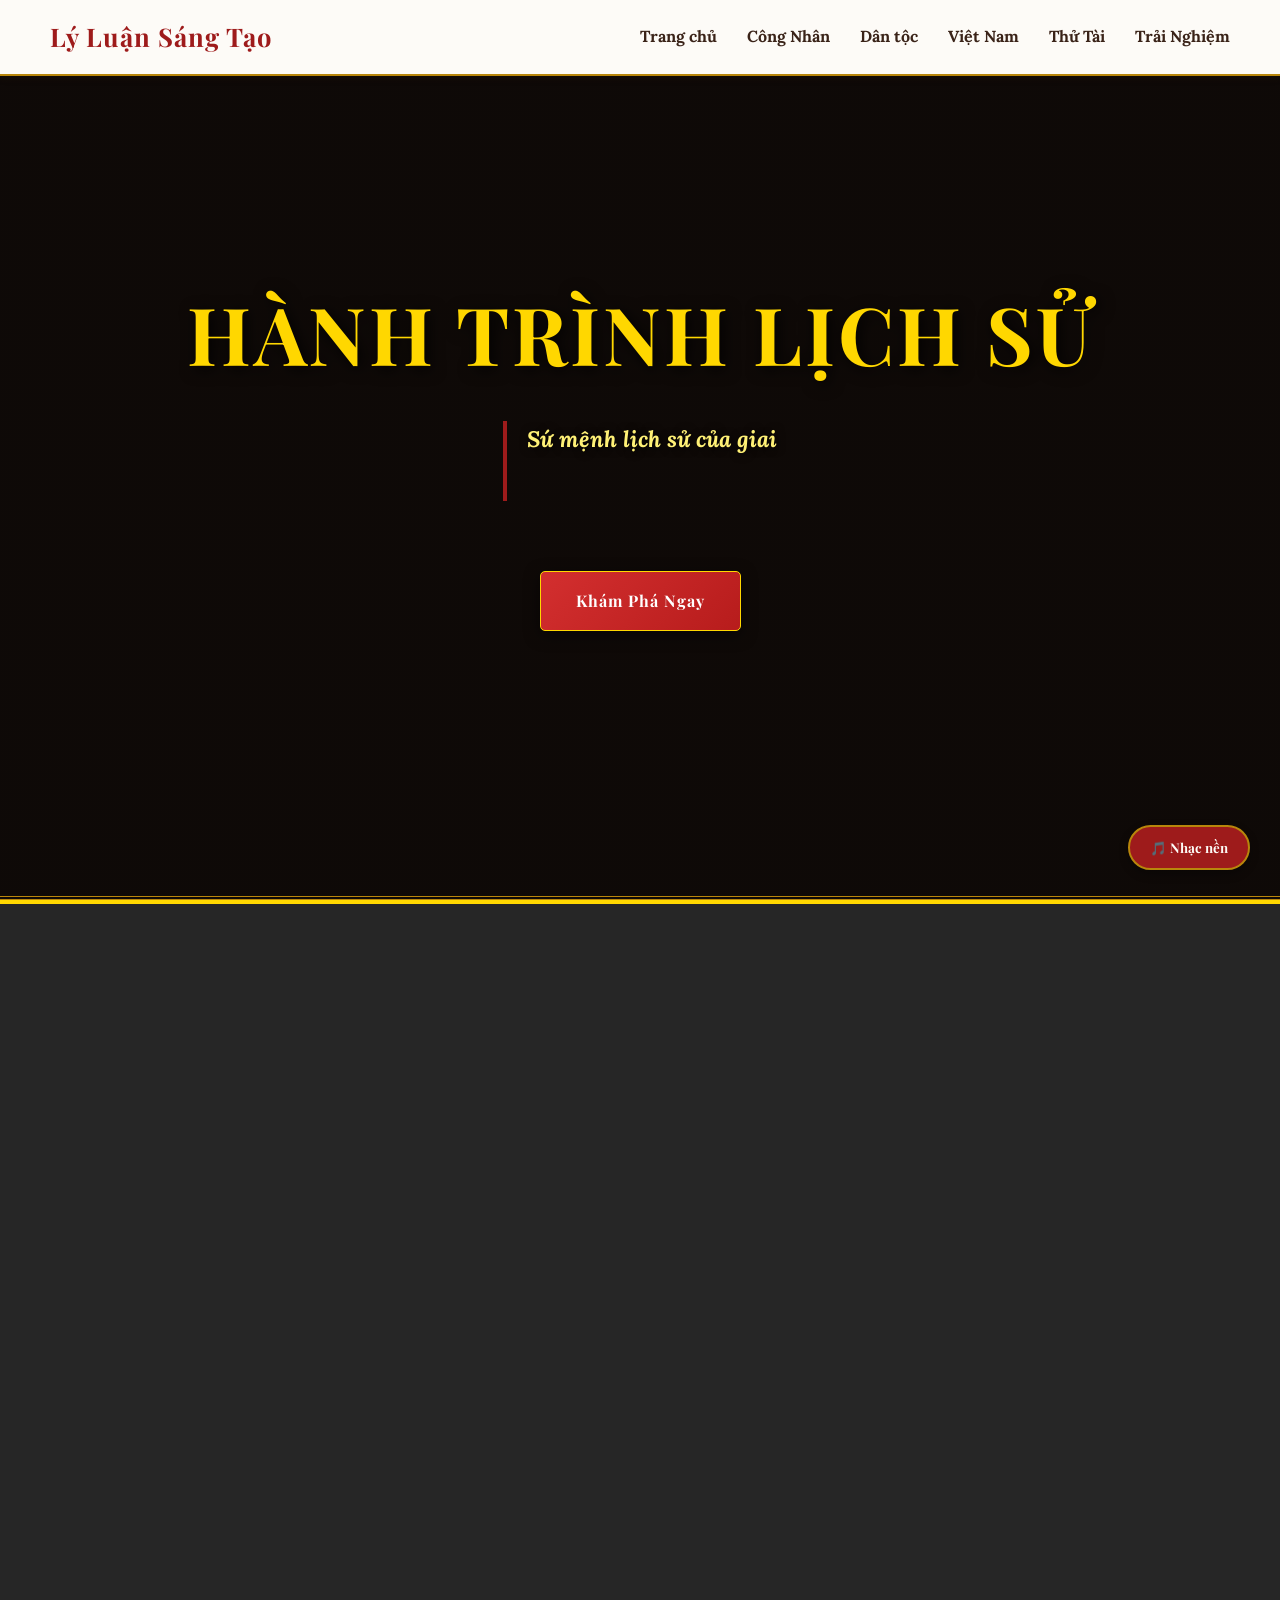
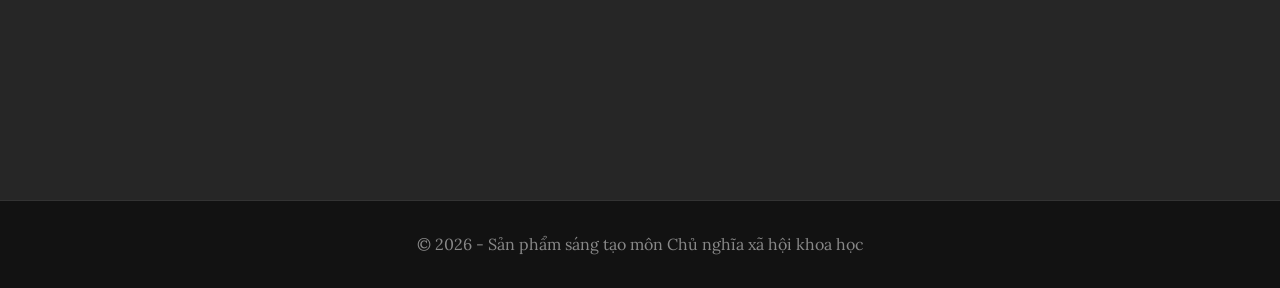
<file: index.html>
<!DOCTYPE html>
<html lang="vi">
    <head>
        <meta charset="UTF-8">
        <meta name="viewport" content="width=device-width, initial-scale=1.0">
        <title>Hành Trình Lịch Sử - Chủ nghĩa Xã hội</title>
        <link href="https://unpkg.com/aos@2.3.1/dist/aos.css" rel="stylesheet">
        <link rel="stylesheet" href="css/style.css">

        <style>
            /* CSS TỐI ƯU GIAO DIỆN */
            :root {
                --gold-primary: #FFD700;
                --gold-light: #FFF176;
                --dark-red: #4A0E0E;
            }



            #hero {
                /* Lớp phủ đậm hơn để làm nổi bật màu vàng gold */
                background: linear-gradient(rgba(0, 0, 0, 0.75), rgba(0, 0, 0, 0.75)),
                    url('https://i.imgur.com/OA10QnY.png') no-repeat center center;
                background-size: cover;
                background-attachment: fixed;
                min-height: 100vh;
                display: flex;
                flex-direction: column;
                justify-content: center;
                align-items: center;
                text-align: center;
                padding: 0 20px;
            }

            #hero h1 {
                color: var(--gold-primary); /* Chuyển sang màu vàng đồng */
                text-shadow: 3px 3px 15px rgba(0, 0, 0, 0.9);
                font-size: clamp(2.5rem, 8vw, 5rem); /* Tự động co giãn theo màn hình */
                margin-bottom: 20px;
                text-transform: uppercase;
                letter-spacing: 3px;
            }

            .quote-text {
                color: var(--gold-light); /* Màu vàng nhạt cho trích dẫn */
                text-shadow: 1px 1px 8px rgba(0, 0, 0, 0.9);
                font-size: 1.4rem;
                max-width: 900px;
                font-style: italic;
                line-height: 1.6;
            }

            /* Nút bấm đồng bộ với phong cách Cách mạng */
            .btn {
                background: linear-gradient(135deg, #d32f2f 0%, #b71c1c 100%);
                color: white;
                padding: 15px 35px;
                text-decoration: none;
                border-radius: 5px;
                font-weight: bold;
                border: 1px solid var(--gold-primary);
                transition: 0.4s;
                margin-top: 30px;
                box-shadow: 0 4px 15px rgba(0,0,0,0.5);
            }

            .btn:hover {
                background: var(--gold-primary);
                color: #000;
                transform: scale(1.05);
            }

            /* Phần nội dung phía dưới */
            #overview {
                padding: 80px 10%;
                background-color: #262626 !important; /* Đổi sang nền tối cho sang trọng */
                border-top: 4px solid var(--gold-primary);
            }

            .section-title {
                color: var(--gold-primary);
                text-align: center;
                font-size: 2.5rem;
                margin-bottom: 50px;
            }

            footer {
                background-color: #121212;
                color: #888;
                padding: 30px;
                text-align: center;
                border-top: 1px solid #333;
            }
          

        </style>
    </head>
    <body>

        <div id="progress-bar"></div>

        <button id="music-btn" title="Bật/Tắt nhạc nền">🎵 Nhạc nền</button>
        <audio id="bg-music" loop>
            <source src="https://cdn.pixabay.com/download/audio/2021/10/26/audio_a72c1143de.mp3?filename=march-of-the-brave-10332.mp3" type="audio/mpeg">
        </audio>

        <nav>
            <h1>Lý Luận Sáng Tạo</h1>
            <ul>
                <li><a href="index.html">Trang chủ</a></li>
                <li><a href="cong-nhan.html">Công Nhân</a></li>
                <li><a href="dan-toc.html">Dân tộc</a></li>
                <li><a href="viet-nam.html">Việt Nam</a></li>
                <li><a href="thu-tai.html">Thử Tài</a></li>
                <li><a href="trai-nghiem.html" class="active-link">Trải Nghiệm</a></li>
            </ul>
        </nav>

        <section id="hero">
            <h1 data-aos="fade-down" data-aos-duration="1000">Hành Trình Lịch Sử</h1>
            <p id="typewriter-text" class="quote-text"></p>
            <a href="#overview" class="btn" data-aos="zoom-in" data-aos-delay="400">Khám Phá Ngay</a>
        </section>

        <section id="overview">
            <h2 class="section-title" data-aos="fade-up">Nội dung chi tiết</h2>

            <div class="overview-grid">
                <a href="cong-nhan.html" class="overview-card" data-aos="fade-up" data-aos-delay="100">
                    <div class="card-icon">⚙️</div>
                    <h3>Công Nhân & Đảng</h3>
                    <p>Khám phá vị thế kinh tế, chính trị và sứ mệnh lịch sử của giai cấp công nhân cùng vai trò tiên phong của Đảng.</p>
                </a>

                <a href="dan-toc.html" class="overview-card" data-aos="fade-up" data-aos-delay="200">
                    <div class="card-icon">🌍</div>
                    <h3>Vấn đề Dân tộc</h3>
                    <p>Tìm hiểu 5 đặc trưng quốc gia dân tộc và Cương lĩnh dân tộc của V.I. Lênin về quyền tự quyết, bình đẳng.</p>
                </a>

                <a href="viet-nam.html" class="overview-card" data-aos="fade-up" data-aos-delay="300">
                    <div class="card-icon">📜</div>
                    <h3>Cách mạng Việt Nam</h3>
                    <p>Đi sâu vào quy luật Độc lập dân tộc gắn liền với Chủ nghĩa xã hội và sức mạnh của khối Đại đoàn kết.</p>
                </a>

                <a href="thu-tai.html" class="overview-card" data-aos="fade-up" data-aos-delay="400">
                    <div class="card-icon">💡</div>
                    <h3>Thử Tài Lý Luận</h3>
                    <p>Kiểm tra và củng cố lại những kiến thức lý luận đã học thông qua bài trắc nghiệm nhanh và tương tác thú vị.</p>
                </a>
            </div>
        </section>

        <footer>
            <p>&copy; 2026 - Sản phẩm sáng tạo môn Chủ nghĩa xã hội khoa học</p>
        </footer>

        <script src="https://unpkg.com/aos@2.3.1/dist/aos.js"></script>
        <script>
            // Khởi tạo hiệu ứng AOS
            AOS.init();

            // Đoạn script bổ sung để test hiệu ứng typewriter nếu script.js chưa có
            const text = "Sứ mệnh lịch sử của giai cấp công nhân là xóa bỏ chế độ tư bản chủ nghĩa, xây dựng xã hội mới - Chủ nghĩa xã hội và Chủ nghĩa cộng sản.";
            let index = 0;
            function typeWriter() {
                if (index < text.length) {
                    document.getElementById("typewriter-text").innerHTML += text.charAt(index);
                    index++;
                    setTimeout(typeWriter, 50);
                }
            }
            window.onload = typeWriter;
        </script>
       
</body>
</html>
</file>
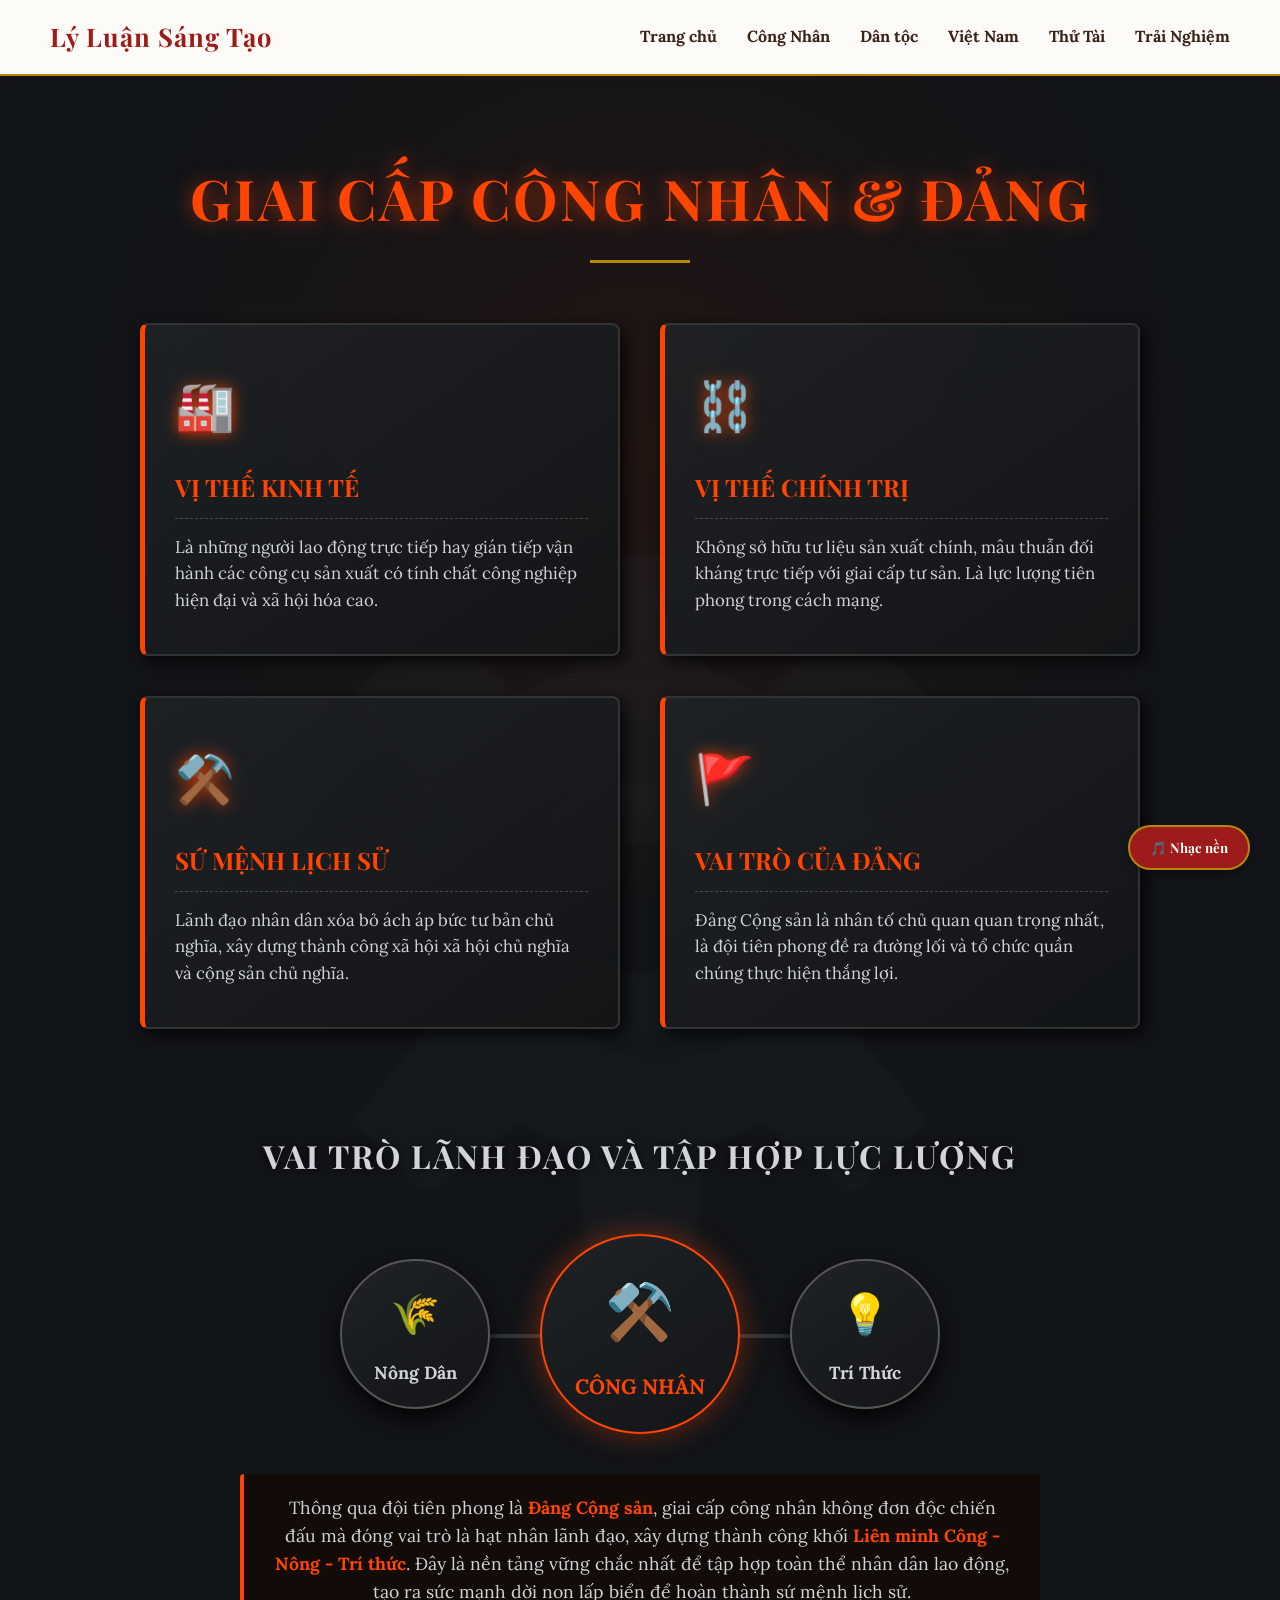
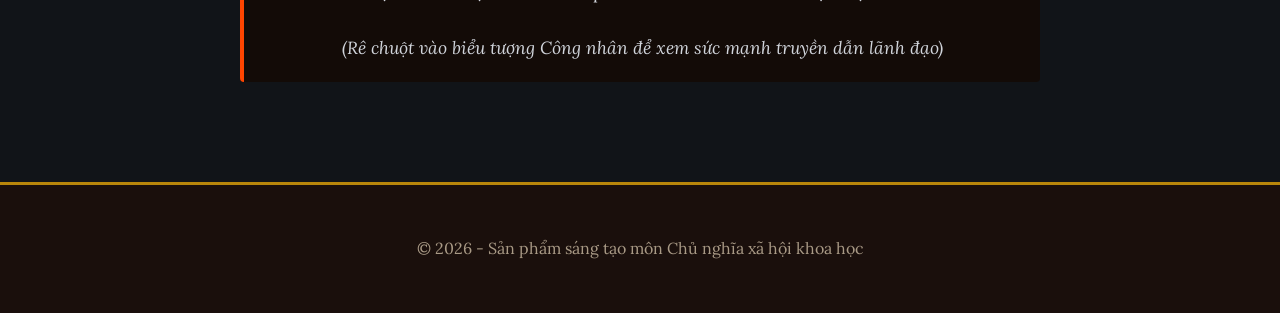
<file: cong-nhan.html>
<!DOCTYPE html>
<html lang="vi">
<head>
    <meta charset="UTF-8">
    <meta name="viewport" content="width=device-width, initial-scale=1.0">
    <title>Giai cấp công nhân - Hành Trình Lịch Sử</title>
    <link href="https://unpkg.com/aos@2.3.1/dist/aos.css" rel="stylesheet">
    <link rel="stylesheet" href="css/style.css">
    
    <style>
        /* --- CONCEPT: LÒ RÈN CÔNG NGHIỆP TRÊN NỀN LỊCH SỬ --- */
        #chapter1 {
            /* Thay đổi: Nền tối kết hợp với ảnh nền của bạn làm mờ */
            background-color: #111418 !important; 
            background-image: 
                radial-gradient(circle at center, rgba(42, 22, 16, 0.7) 0%, rgba(17, 20, 24, 0.9) 70%),
                url('https://png.pngtree.com/thumb_back/fh260/background/20210903/pngtree-may-day-labor-day-workers-silhouette-simple-city-construction-image_793453.jpg');
            background-size: cover;
            background-position: center;
            background-attachment: fixed; /* Hiệu ứng nền đứng yên khi cuộn */
            
            position: relative;
            overflow: hidden;
            padding-top: 150px;
            padding-bottom: 100px;
            color: #fdfbf7;
        }

        #chapter1 h2.section-title {
            color: #ff4500 !important; /* Màu đỏ cam thép nung */
            font-size: 3.5rem;
            text-transform: uppercase;
            letter-spacing: 3px;
            text-shadow: 0 0 20px rgba(255, 69, 0, 0.6);
            margin-bottom: 60px;
            position: relative;
            z-index: 10;
        }

        /* Hiệu ứng Bánh răng ngầm phía sau (giữ lại cho concept công nghiệp) */
        .gear-bg {
            position: absolute;
            top: 50%;
            left: 50%;
            transform: translate(-50%, -50%);
            font-size: 40rem;
            color: rgba(255, 255, 255, 0.03);
            z-index: 1;
            animation: spin-gear 40s linear infinite;
            pointer-events: none;
        }
        @keyframes spin-gear {
            0% { transform: translate(-50%, -50%) rotate(0deg); }
            100% { transform: translate(-50%, -50%) rotate(360deg); }
        }

        /* Lưới hiển thị 4 thẻ thông tin */
        .industry-grid {
            display: grid;
            grid-template-columns: repeat(2, 1fr);
            gap: 40px;
            max-width: 1000px;
            margin: 0 auto;
            position: relative;
            z-index: 10;
        }

        /* Thẻ khối thép nung */
        .steel-card {
            background: linear-gradient(145deg, rgba(31, 35, 38, 0.9), rgba(19, 21, 23, 0.95));
            border: 2px solid #333;
            border-left: 5px solid #ff4500; /* Viền đỏ công nhân */
            border-radius: 8px;
            padding: 40px 30px;
            position: relative;
            overflow: hidden;
            transition: all 0.4s ease;
            box-shadow: 5px 5px 15px rgba(0,0,0,0.8);
            display: flex;
            flex-direction: column;
            justify-content: center;
        }

        /* Hiệu ứng tia chớp/thép nung lướt qua khi Hover */
        .steel-card::before {
            content: '';
            position: absolute;
            top: 0; left: -100%;
            width: 50%; height: 100%;
            background: linear-gradient(90deg, transparent, rgba(255, 69, 0, 0.3), transparent);
            transform: skewX(-20deg);
            transition: all 0.6s ease;
        }

        .steel-card:hover {
            transform: translateY(-10px);
            border-color: #ff4500;
            box-shadow: 0 10px 30px rgba(255, 69, 0, 0.4);
            background: linear-gradient(145deg, #2a1610, #131517); /* Đổi màu nền sang nóng */
        }

        .steel-card:hover::before {
            left: 200%; /* Tia sáng lướt qua */
        }

        .steel-icon {
            font-size: 3rem;
            margin-bottom: 20px;
            filter: drop-shadow(0 0 8px rgba(255, 69, 0, 0.8));
        }

        .steel-card h3 {
            color: #ff4500;
            font-family: var(--font-heading);
            font-size: 1.5rem;
            text-transform: uppercase;
            margin-bottom: 15px;
            border-bottom: 1px dashed rgba(255, 255, 255, 0.2);
            padding-bottom: 10px;
        }

        .steel-card p {
            color: #d1d5db;
            font-size: 1.05rem;
            line-height: 1.6;
            margin: 0;
        }

        @media (max-width: 768px) {
            .industry-grid { grid-template-columns: 1fr; padding: 0 20px; }
            .gear-bg { font-size: 20rem; }
        }
        /* --- HIỆU ỨNG HẠT NHÂN LÃNH ĐẠO --- */
        .leadership-section {
            margin-top: 100px;
            text-align: center;
            position: relative;
            z-index: 10;
        }

        .leadership-title {
            color: #d1d5db;
            font-size: 2rem;
            text-transform: uppercase;
            letter-spacing: 2px;
            margin-bottom: 50px;
            font-family: var(--font-heading);
            text-shadow: 0 0 10px rgba(0,0,0,0.8);
        }

        .network-container {
            display: flex;
            align-items: center;
            justify-content: center;
            gap: 50px;
            position: relative;
            max-width: 900px;
            margin: 0 auto;
        }

        /* Các đường dây liên kết */
        .connection-line {
            position: absolute;
            top: 50%;
            width: 30%;
            height: 4px;
            background-color: #333;
            z-index: 1;
            transition: all 0.5s ease;
        }
        .line-left { left: 20%; }
        .line-right { right: 20%; }

        /* Các Node (Thực thể) */
        .node {
            background: linear-gradient(145deg, #1f2326, #131517);
            border: 2px solid #555;
            border-radius: 50%;
            width: 150px;
            height: 150px;
            display: flex;
            flex-direction: column;
            align-items: center;
            justify-content: center;
            position: relative;
            z-index: 2;
            box-shadow: 0 10px 20px rgba(0,0,0,0.8);
            transition: all 0.5s ease;
        }

        .node-icon { font-size: 2.5rem; margin-bottom: 10px; }
        .node-text { color: #d1d5db; font-weight: bold; font-size: 1.1rem; }

        /* Node Trung tâm: Giai cấp công nhân */
        .node.core {
            width: 200px;
            height: 200px;
            border-color: #ff4500;
            box-shadow: 0 0 30px rgba(255, 69, 0, 0.4);
            animation: pulse-core 2s infinite;
            cursor: pointer;
        }
        .node.core .node-icon { font-size: 3.5rem; }
        .node.core .node-text { color: #ff4500; font-size: 1.3rem; text-transform: uppercase; }

        @keyframes pulse-core {
            0% { box-shadow: 0 0 20px rgba(255, 69, 0, 0.4); }
            50% { box-shadow: 0 0 50px rgba(255, 69, 0, 0.8), inset 0 0 20px rgba(255, 69, 0, 0.5); }
            100% { box-shadow: 0 0 20px rgba(255, 69, 0, 0.4); }
        }

        /* HIỆU ỨNG KHI HOVER VÀO HẠT NHÂN CÔNG NHÂN */
        .network-container:hover .connection-line {
            background-color: #ff4500;
            box-shadow: 0 0 15px #ff4500;
        }
        .network-container:hover .node.satellite {
            border-color: #ff4500;
            box-shadow: 0 0 25px rgba(255, 69, 0, 0.6);
            transform: scale(1.1);
        }
        .network-container:hover .node.satellite .node-text { color: #fff; }

        /* Hộp thông tin mô tả bên dưới */
        .leadership-desc {
            margin-top: 40px;
            background-color: rgba(20, 10, 5, 0.85);
            border-left: 4px solid #ff4500;
            padding: 20px 30px;
            color: #d1d5db;
            font-size: 1.1rem;
            line-height: 1.6;
            max-width: 800px;
            margin-left: auto;
            margin-right: auto;
            border-radius: 4px;
        }
        .highlight { color: #ff4500; font-weight: bold; }

        @media (max-width: 768px) {
            .network-container { flex-direction: column; gap: 30px; }
            .connection-line { width: 4px; height: 100px; top: auto; left: 50%; transform: translateX(-50%); }
            .line-left { top: 25%; }
            .line-right { bottom: 25%; }
        }
  
    </style>
</head>
<body>

    <div id="progress-bar"></div>
    <button id="music-btn" title="Bật/Tắt nhạc nền">🎵 Nhạc nền</button>
    <audio id="bg-music" loop>
        <source src="https://cdn.pixabay.com/download/audio/2022/01/18/audio_d0a13f69d2.mp3?filename=epic-hollywood-trailer-9489.mp3" type="audio/mpeg">
    </audio>

    <nav>
        <h1>Lý Luận Sáng Tạo</h1>
        <ul>
            <li><a href="index.html">Trang chủ</a></li>
            <li><a href="cong-nhan.html">Công Nhân</a></li>
            <li><a href="dan-toc.html">Dân tộc</a></li>
            <li><a href="viet-nam.html">Việt Nam</a></li>
            <li><a href="thu-tai.html">Thử Tài</a></li>
            <li><a href="trai-nghiem.html" class="active-link">Trải Nghiệm</a></li>
        </ul>
    </nav>

    <section id="chapter1">
        <div class="gear-bg">⚙️</div>

        <h2 class="section-title" data-aos="zoom-in">Giai cấp công nhân & Đảng</h2>
        
        <div class="industry-grid">
            <div class="steel-card" data-aos="fade-right" data-aos-delay="100">
                <div class="steel-icon">🏭</div>
                <h3>Vị thế Kinh tế</h3>
                <p>Là những người lao động trực tiếp hay gián tiếp vận hành các công cụ sản xuất có tính chất công nghiệp hiện đại và xã hội hóa cao.</p>
            </div>
            
            <div class="steel-card" data-aos="fade-left" data-aos-delay="200">
                <div class="steel-icon">⛓️</div>
                <h3>Vị thế Chính trị</h3>
                <p>Không sở hữu tư liệu sản xuất chính, mâu thuẫn đối kháng trực tiếp với giai cấp tư sản. Là lực lượng tiên phong trong cách mạng.</p>
            </div>
            
            <div class="steel-card" data-aos="fade-right" data-aos-delay="300">
                <div class="steel-icon">⚒️</div>
                <h3>Sứ mệnh Lịch sử</h3>
                <p>Lãnh đạo nhân dân xóa bỏ ách áp bức tư bản chủ nghĩa, xây dựng thành công xã hội xã hội chủ nghĩa và cộng sản chủ nghĩa.</p>
            </div>
            
            <div class="steel-card" data-aos="fade-left" data-aos-delay="400">
                <div class="steel-icon">🚩</div>
                <h3>Vai trò của Đảng</h3>
                <p>Đảng Cộng sản là nhân tố chủ quan quan trọng nhất, là đội tiên phong đề ra đường lối và tổ chức quần chúng thực hiện thắng lợi.</p>
            </div>
        </div>
        <div class="leadership-section" data-aos="fade-up" data-aos-delay="500">
            <h3 class="leadership-title">Vai trò Lãnh đạo và Tập hợp lực lượng</h3>
            
            <div class="network-container">
                <div class="connection-line line-left"></div>
                <div class="connection-line line-right"></div>

                <div class="node satellite">
                    <div class="node-icon">🌾</div>
                    <div class="node-text">Nông Dân</div>
                </div>

                <div class="node core">
                    <div class="node-icon">⚒️</div>
                    <div class="node-text">Công Nhân</div>
                </div>

                <div class="node satellite">
                    <div class="node-icon">💡</div>
                    <div class="node-text">Trí Thức</div>
                </div>
            </div>

            <div class="leadership-desc" data-aos="zoom-in" data-aos-delay="600">
                Thông qua đội tiên phong là <span class="highlight">Đảng Cộng sản</span>, giai cấp công nhân không đơn độc chiến đấu mà đóng vai trò là hạt nhân lãnh đạo, xây dựng thành công khối <span class="highlight">Liên minh Công - Nông - Trí thức</span>. Đây là nền tảng vững chắc nhất để tập hợp toàn thể nhân dân lao động, tạo ra sức mạnh dời non lấp biển để hoàn thành sứ mệnh lịch sử.
                <br><br>
                <i>(Rê chuột vào biểu tượng Công nhân để xem sức mạnh truyền dẫn lãnh đạo)</i>
            </div>
        </div>
    </section>

    <footer>
        <p>&copy; 2026 - Sản phẩm sáng tạo môn Chủ nghĩa xã hội khoa học</p>
    </footer>

    <script src="https://unpkg.com/aos@2.3.1/dist/aos.js"></script>
    <script src="js/script.js"></script>

</body>
</html>
</file>
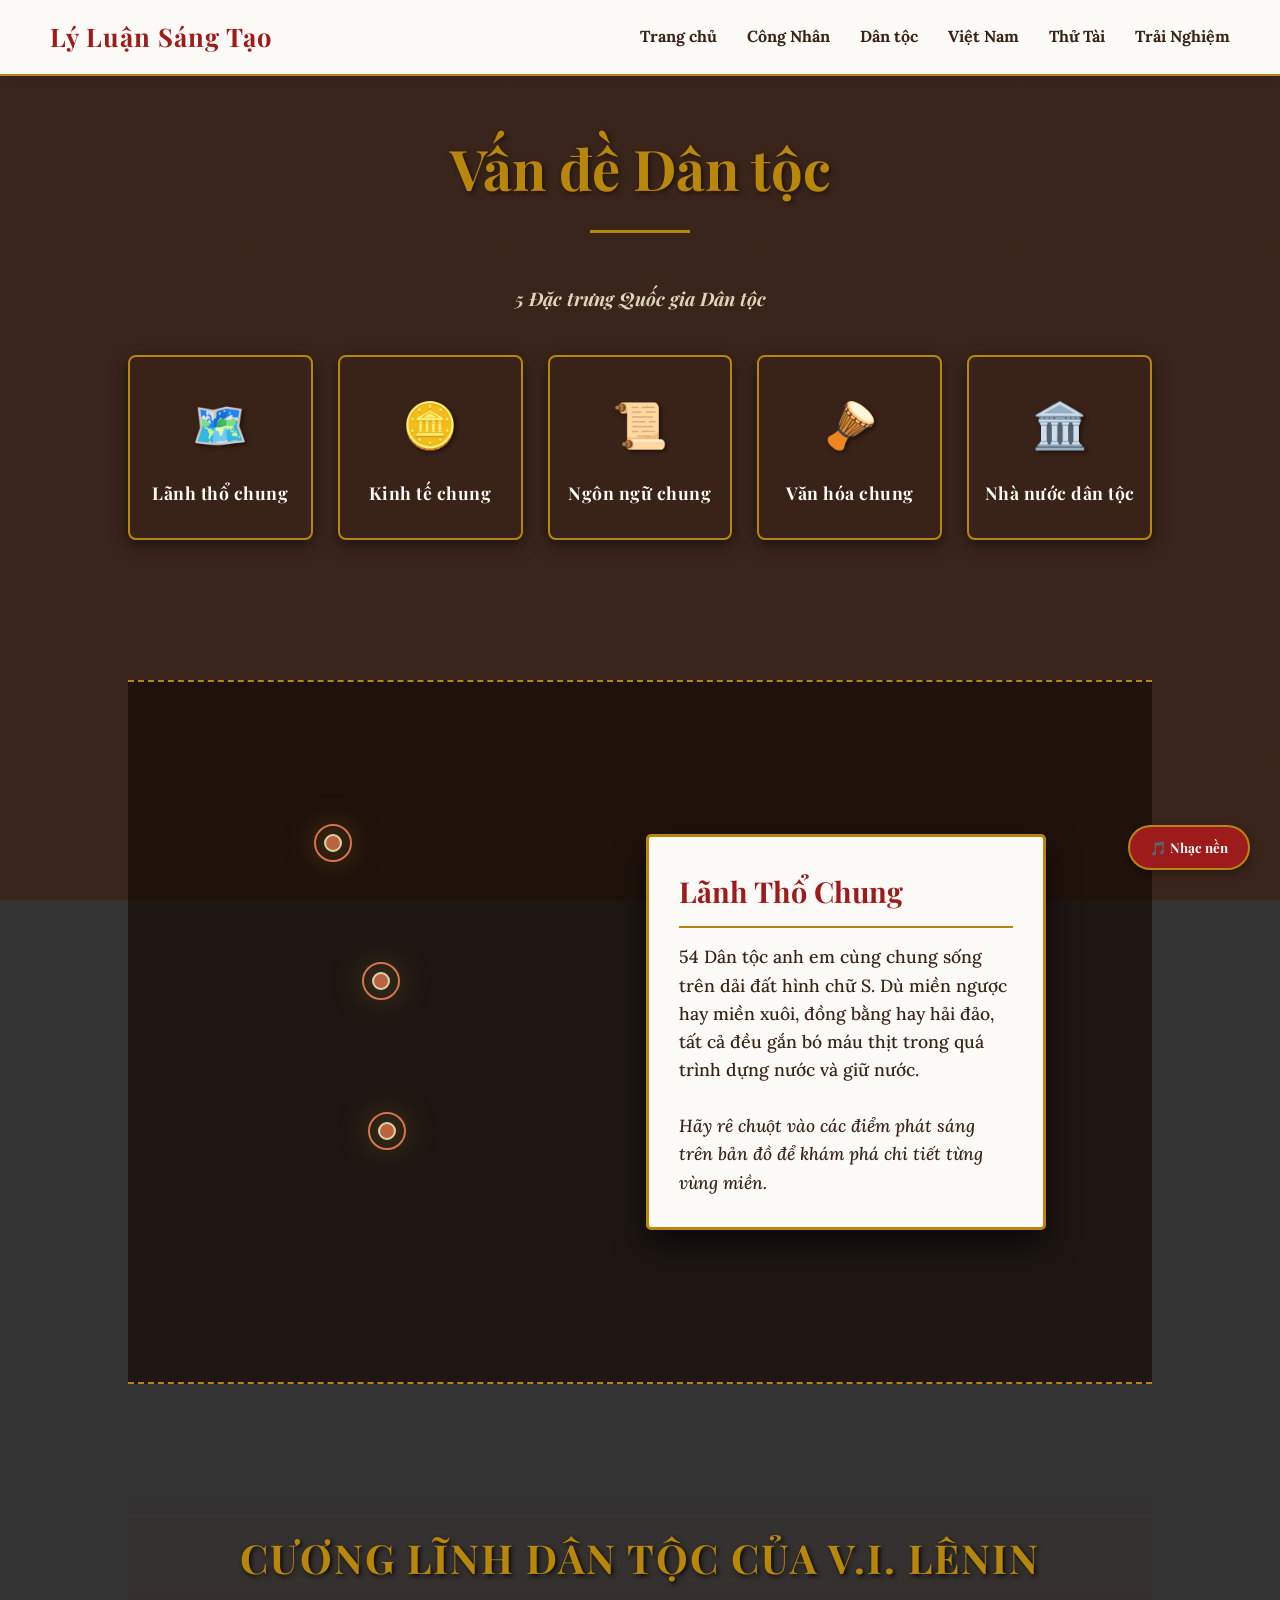
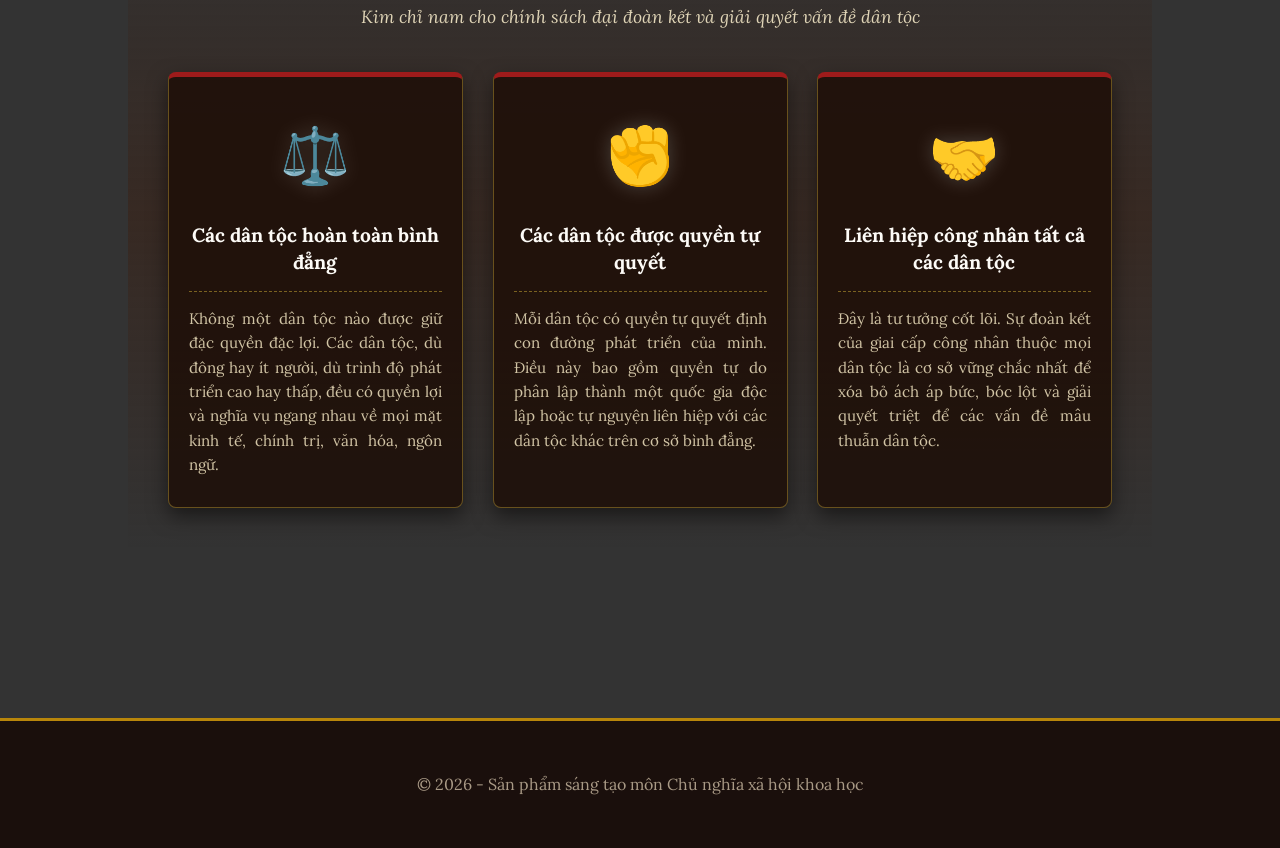
<file: dan-toc.html>
<!DOCTYPE html>
<html lang="vi">
<head>
    <meta charset="UTF-8">
    <meta name="viewport" content="width=device-width, initial-scale=1.0">
    <title>Vấn đề Dân tộc - Hành Trình Lịch Sử</title>
    <link href="https://unpkg.com/aos@2.3.1/dist/aos.css" rel="stylesheet">
    <link rel="stylesheet" href="css/style.css">
    
    <style>
        /* CSS GIAO DIỆN TRANG DÂN TỘC */
        #chapter2 { background: transparent !important; border: none !important; padding-top: 120px; }
        #chapter2 h2.section-title { color: var(--gold) !important; font-size: 3.5rem; text-shadow: 2px 2px 5px rgba(0,0,0,0.5); }
        .feat-grid { gap: 25px; }
        .feat-card { background-color: rgba(58, 35, 24, 0.85) !important; border: 2px solid var(--gold) !important; border-radius: 8px; padding: 30px 15px !important; box-shadow: 0 5px 15px rgba(0,0,0,0.5); background-image: url('') !important; display: flex; flex-direction: column; align-items: center; justify-content: center; transition: all 0.3s ease; }
        .feat-card:hover { background-color: rgba(90, 50, 30, 0.95) !important; transform: translateY(-10px) scale(1.05) !important; box-shadow: 0 10px 25px rgba(212, 175, 55, 0.3); }
        .feat-card h4 { color: var(--white); font-size: 1.1rem !important; margin-top: 15px; letter-spacing: 0.5px; }
        .feat-icon { font-size: 2.8rem; filter: drop-shadow(2px 2px 2px rgba(0,0,0,0.5)); }

        .principle-box { background-color: rgba(58, 35, 24, 0.9) !important; border: 2px solid var(--gold) !important; color: var(--white) !important; margin-top: 40px; }
        .principle-box h3 { color: var(--gold) !important; text-transform: uppercase; letter-spacing: 1px; }
        .principle-box li { color: #e0d5b7; }

        /* --- CSS CHO KHỐI BẢN ĐỒ TƯƠNG TÁC --- */
        .interactive-map-section {
            margin-top: 80px;
            padding: 50px;
            background-color: rgba(20, 10, 5, 0.7); /* Nền tối mờ làm nổi bản đồ */
            border-top: 2px dashed var(--gold);
            border-bottom: 2px dashed var(--gold);
            position: relative;
            display: flex;
            align-items: center;
            justify-content: space-around;
            flex-wrap: wrap;
        }

        .map-wrapper {
            position: relative;
            width: 300px;
            height: 600px;
            /* Dùng ảnh bản đồ trắng đen, sau đó dùng CSS filter để nhuộm màu vàng đồng cổ kính */
            background-image: url('https://static-cms-nhandan.epicdn.me/web/styles/img/54-dt/zone-2-1.png');
            background-size: contain;
            background-repeat: no-repeat;
            background-position: center;
            filter: sepia(1) hue-rotate(-30deg) saturate(3) opacity(0.8) drop-shadow(0 0 15px rgba(212, 175, 55, 0.6));
            /* Vị trí 3 miền (Đã căn chỉnh lại theo bản đồ của báo Nhân Dân) */
        .pin-north { top: 17%; left: 30%; }   /* Miền Bắc (Khu vực đồng bằng Bắc Bộ) */
        .pin-central { top: 40%; left: 46%; } /* Miền Trung (Dọc duyên hải/Tây Nguyên) */
        .pin-south { top: 65%; left: 48%; }   /* Miền Nam (Khu vực Đông Nam Bộ/ĐBSCL) */
        }

        /* Các điểm phát sáng trên bản đồ */
        .map-pin {
            position: absolute;
            width: 18px;
            height: 18px;
            background-color: #ff3333;
            border: 2px solid var(--white);
            border-radius: 50%;
            cursor: pointer;
            z-index: 10;
            transition: transform 0.3s;
        }
        
        .map-pin::before {
            content: '';
            position: absolute;
            top: -12px; left: -12px; right: -12px; bottom: -12px;
            border: 2px solid var(--gold);
            border-radius: 50%;
            animation: pulse-pin 1.5s infinite;
        }
        
        @keyframes pulse-pin {
            0% { transform: scale(0.5); opacity: 1; }
            100% { transform: scale(2.5); opacity: 0; }
        }

        .map-pin:hover { transform: scale(1.5); background-color: var(--gold); }

        /* Vị trí 3 miền (Tương đối theo ảnh bản đồ) */
        .pin-north { top: 18%; left: 45%; }
        .pin-central { top: 52%; left: 68%; }
        .pin-south { top: 82%; left: 50%; }

        /* Bảng hiển thị thông tin khi di chuột vào (Tooltip) */
        .map-info-panel {
            width: 400px;
            background-color: #fdfbf7;
            background-image: url('https://www.transparenttextures.com/patterns/cream-paper.png');
            border: 3px solid var(--gold);
            border-radius: 5px;
            padding: 30px;
            box-shadow: 0 15px 30px rgba(0,0,0,0.6);
            opacity: 0.3; /* Mờ khi chưa tương tác */
            transform: translateX(20px);
            transition: all 0.4s ease;
            position: relative;
        }
        
        .map-info-panel.active {
            opacity: 1;
            transform: translateX(0);
        }

        .map-info-panel h3 {
            color: var(--primary-red);
            font-family: var(--font-heading);
            font-size: 1.8rem;
            margin-bottom: 15px;
            border-bottom: 2px solid var(--gold);
            padding-bottom: 10px;
        }

        .map-info-panel p {
            color: var(--text-dark);
            font-size: 1.1rem;
            line-height: 1.6;
            font-weight: 500;
        }

        .instruction {
            position: absolute;
            top: -30px;
            left: 0;
            width: 100%;
            text-align: center;
            color: var(--gold);
            font-style: italic;
            animation: blink 2s infinite;
        }

        @media (max-width: 768px) {
            .interactive-map-section { flex-direction: column; }
            .map-info-panel { width: 100%; margin-top: 40px; }
        }
        /* --- CSS CHO CƯƠNG LĨNH LÊNIN (3 CỘT TRỤ) --- */
        .lenin-section {
            margin-top: 100px;
            margin-bottom: 50px;
            text-align: center;
            padding: 40px;
            background: linear-gradient(to bottom, rgba(0,0,0,0), rgba(58, 35, 24, 0.6), rgba(0,0,0,0));
        }
        .lenin-title {
            color: var(--gold) !important;
            font-size: 2.5rem;
            text-transform: uppercase;
            letter-spacing: 2px;
            margin-bottom: 10px;
            font-family: var(--font-heading);
            text-shadow: 2px 2px 4px rgba(0,0,0,0.8);
        }
        .lenin-subtitle {
            color: #e0d5b7;
            font-style: italic;
            margin-bottom: 40px;
            font-size: 1.1rem;
        }
        .lenin-grid {
            display: grid;
            grid-template-columns: repeat(auto-fit, minmax(280px, 1fr));
            gap: 30px;
            max-width: 1100px;
            margin: 0 auto;
        }
        .lenin-card {
            background-color: rgba(30, 15, 8, 0.85);
            border: 1px solid rgba(212, 175, 55, 0.4);
            border-top: 5px solid var(--primary-red);
            padding: 30px 20px;
            border-radius: 8px;
            box-shadow: 0 8px 20px rgba(0,0,0,0.5);
            transition: all 0.4s ease;
            display: flex;
            flex-direction: column;
            align-items: center;
        }
        .lenin-card:hover {
            transform: translateY(-10px);
            background-color: rgba(50, 25, 12, 0.95);
            box-shadow: 0 15px 30px rgba(212, 175, 55, 0.3);
            border-color: var(--gold);
        }
        .lenin-icon {
            font-size: 3.5rem;
            margin-bottom: 20px;
            filter: drop-shadow(0 0 10px rgba(255,255,255,0.2));
        }
        .lenin-card h4 {
            color: var(--white);
            font-size: 1.2rem;
            margin-bottom: 15px;
            line-height: 1.4;
            border-bottom: 1px dashed rgba(212, 175, 55, 0.5);
            padding-bottom: 15px;
            text-align: center;
            width: 100%;
        }
        .lenin-card p {
            color: #d1c4a5;
            font-size: 0.95rem;
            line-height: 1.6;
            text-align: justify;
        }
    </style>
</head>
<body>

    <div id="progress-bar"></div>
    <button id="music-btn" title="Bật/Tắt nhạc nền">🎵 Nhạc nền</button>
    <audio id="bg-music" loop>
        <source src="https://cdn.pixabay.com/download/audio/2022/01/18/audio_d0a13f69d2.mp3?filename=epic-hollywood-trailer-9489.mp3" type="audio/mpeg">
    </audio>

    <nav>
        <h1>Lý Luận Sáng Tạo</h1>
        <ul>
            <li><a href="index.html">Trang chủ</a></li>
            <li><a href="cong-nhan.html">Công Nhân</a></li>
            <li><a href="dan-toc.html">Dân tộc</a></li>
            <li><a href="viet-nam.html">Việt Nam</a></li>
            <li><a href="thu-tai.html">Thử Tài</a></li>
            <li><a href="trai-nghiem.html" class="active-link">Trải Nghiệm</a></li>
        </ul>
    </nav>

    <section id="chapter2" style="min-height: calc(100vh - 80px);">
        <h2 class="section-title" data-aos="fade-down">Vấn đề Dân tộc</h2>
        <h3 style="text-align: center; margin-bottom: 40px; color: #e0d5b7; font-family: var(--font-heading); font-style: italic;">5 Đặc trưng Quốc gia Dân tộc</h3>
        
        <div class="feat-grid">
            <div class="feat-card" data-aos="zoom-in" data-aos-delay="100">
                <div class="feat-icon">🗺️</div>
                <h4>Lãnh thổ chung</h4>
            </div>
            <div class="feat-card" data-aos="zoom-in" data-aos-delay="200">
                <div class="feat-icon">🪙</div>
                <h4>Kinh tế chung</h4>
            </div>
            <div class="feat-card" data-aos="zoom-in" data-aos-delay="300">
                <div class="feat-icon">📜</div>
                <h4>Ngôn ngữ chung</h4>
            </div>
            <div class="feat-card" data-aos="zoom-in" data-aos-delay="400">
                <div class="feat-icon">🪘</div>
                <h4>Văn hóa chung</h4>
            </div>
            <div class="feat-card" data-aos="zoom-in" data-aos-delay="500">
                <div class="feat-icon">🏛️</div>
                <h4>Nhà nước dân tộc</h4>
            </div>
        </div>

        <div class="interactive-map-section" data-aos="fade-up">
            
            <div class="map-wrapper" data-aos="fade-right">
                
                <div class="map-pin pin-north" onmouseover="showMapInfo('north')" onmouseout="resetMapInfo()"></div>
                <div class="map-pin pin-central" onmouseover="showMapInfo('central')" onmouseout="resetMapInfo()"></div>
                <div class="map-pin pin-south" onmouseover="showMapInfo('south')" onmouseout="resetMapInfo()"></div>
            </div>

            <div class="map-info-panel" id="map-info-panel" data-aos="fade-left">
                <h3 id="map-title">Lãnh Thổ Chung</h3>
                <p id="map-desc">54 Dân tộc anh em cùng chung sống trên dải đất hình chữ S. Dù miền ngược hay miền xuôi, đồng bằng hay hải đảo, tất cả đều gắn bó máu thịt trong quá trình dựng nước và giữ nước.<br><br><i>Hãy rê chuột vào các điểm phát sáng trên bản đồ để khám phá chi tiết từng vùng miền.</i></p>
            </div>

        </div>

       <div class="lenin-section" data-aos="fade-up">
            <h3 class="lenin-title">Cương lĩnh dân tộc của V.I. Lênin</h3>
            <p class="lenin-subtitle">Kim chỉ nam cho chính sách đại đoàn kết và giải quyết vấn đề dân tộc</p>
            
            <div class="lenin-grid">
                <div class="lenin-card" data-aos="flip-left" data-aos-delay="100">
                    <div class="lenin-icon">⚖️</div>
                    <h4>Các dân tộc hoàn toàn bình đẳng</h4>
                    <p>Không một dân tộc nào được giữ đặc quyền đặc lợi. Các dân tộc, dù đông hay ít người, dù trình độ phát triển cao hay thấp, đều có quyền lợi và nghĩa vụ ngang nhau về mọi mặt kinh tế, chính trị, văn hóa, ngôn ngữ.</p>
                </div>
                
                <div class="lenin-card" data-aos="flip-left" data-aos-delay="300">
                    <div class="lenin-icon">✊</div>
                    <h4>Các dân tộc được quyền tự quyết</h4>
                    <p>Mỗi dân tộc có quyền tự quyết định con đường phát triển của mình. Điều này bao gồm quyền tự do phân lập thành một quốc gia độc lập hoặc tự nguyện liên hiệp với các dân tộc khác trên cơ sở bình đẳng.</p>
                </div>
                
                <div class="lenin-card" data-aos="flip-left" data-aos-delay="500">
                    <div class="lenin-icon">🤝</div>
                    <h4>Liên hiệp công nhân tất cả các dân tộc</h4>
                    <p>Đây là tư tưởng cốt lõi. Sự đoàn kết của giai cấp công nhân thuộc mọi dân tộc là cơ sở vững chắc nhất để xóa bỏ ách áp bức, bóc lột và giải quyết triệt để các vấn đề mâu thuẫn dân tộc.</p>
                </div>
            </div>
        </div>
    </section>

    <footer>
        <p>&copy; 2026 - Sản phẩm sáng tạo môn Chủ nghĩa xã hội khoa học</p>
    </footer>

    <script src="https://unpkg.com/aos@2.3.1/dist/aos.js"></script>
    <script src="js/script.js"></script>
    
    <script>
        const mapData = {
            'north': {
                title: 'Miền Bắc - Cội Nguồn',
                desc: 'Nơi sinh sống của các dân tộc Tày, Nùng, Thái, Mường, H\'Mông, Dao... Gắn liền với cái nôi của nền văn minh lúa nước sông Hồng và những di sản văn hóa rực rỡ buổi đầu dựng nước.'
            },
            'central': {
                title: 'Miền Trung - Kiên Cường',
                desc: 'Dải đất hẹp đầy nắng gió, nơi giao thoa văn hóa của người Kinh, Chăm, Cơ Tu, Ê Đê, Ba Na, Gia Rai... Một vùng đất kiên cường, bất khuất nối liền hai đầu đất nước.'
            },
            'south': {
                title: 'Miền Nam - Nghĩa Tình',
                desc: 'Vùng đất trù phú với sự cộng cư hòa hợp của người Kinh, Hoa, Khmer, Chăm... Biểu tượng của sự năng động, cởi mở, hào sảng và nghĩa tình trong công cuộc mở cõi.'
            }
        };

        const panel = document.getElementById('map-info-panel');
        const titleEl = document.getElementById('map-title');
        const descEl = document.getElementById('map-desc');

        function showMapInfo(region) {
            panel.classList.add('active');
            titleEl.innerText = mapData[region].title;
            descEl.innerHTML = mapData[region].desc;
        }

        function resetMapInfo() {
            panel.classList.remove('active');
            // Sau khi chuột rời đi 0.4s (đợi animation chạy xong), trả về text gốc
            setTimeout(() => {
                if(!panel.classList.contains('active')) {
                    titleEl.innerText = 'Lãnh Thổ Chung';
                    descEl.innerHTML = '54 Dân tộc anh em cùng chung sống trên dải đất hình chữ S. Dù miền ngược hay miền xuôi, đồng bằng hay hải đảo, tất cả đều gắn bó máu thịt trong quá trình dựng nước và giữ nước.<br><br><i>Hãy rê chuột vào các điểm phát sáng trên bản đồ để khám phá chi tiết.</i>';
                }
            }, 400);
        }
    </script>

</body>
</html>
</file>
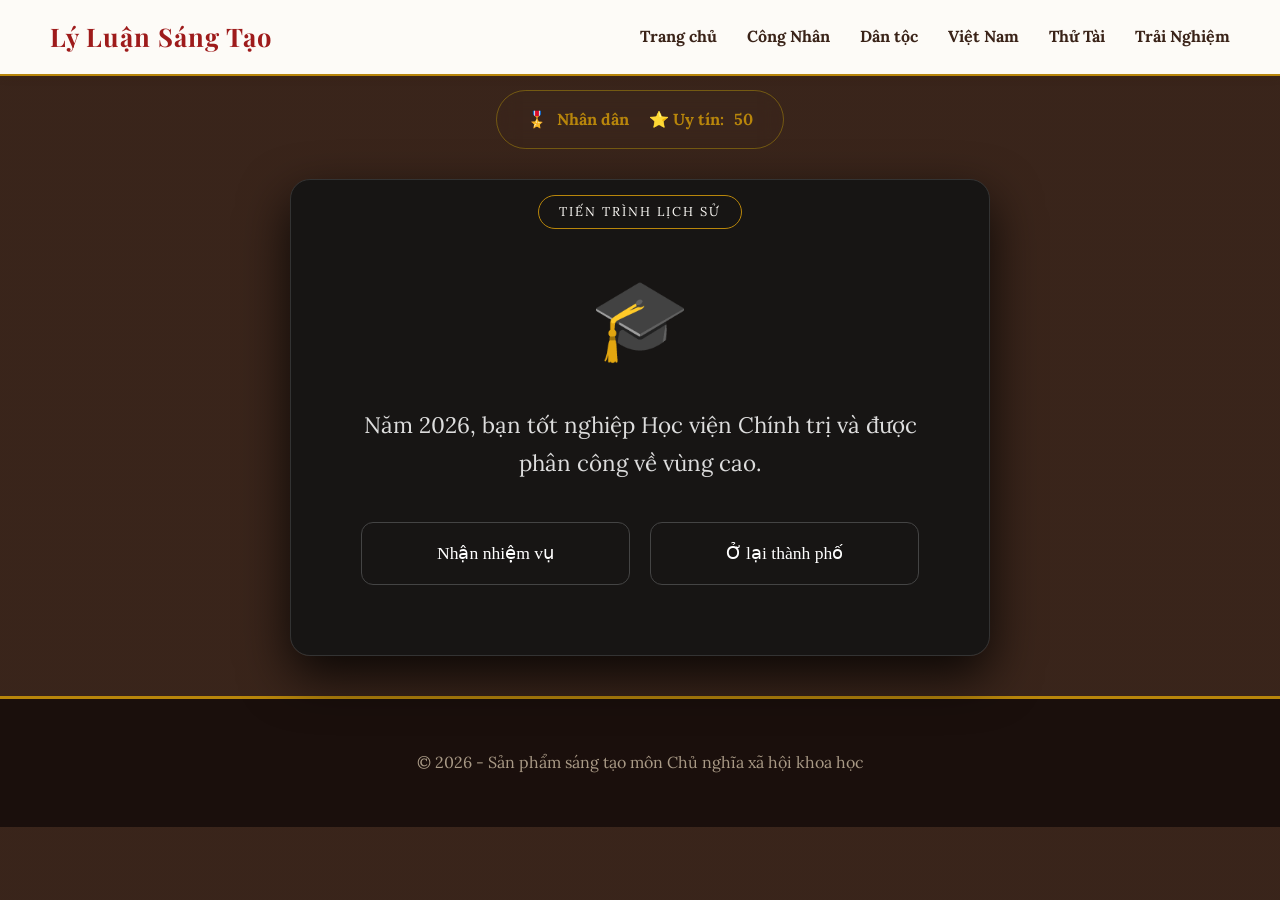
<file: trai-nghiem.html>
<!DOCTYPE html>
<html lang="vi">
<head>
    <meta charset="UTF-8">
    <meta name="viewport" content="width=device-width, initial-scale=1.0">
    <title>Hành Trình Phụng Sự - Dòng Chảy Di Sản</title>
    <link href="https://unpkg.com/aos@2.3.1/dist/aos.css" rel="stylesheet">
    <link rel="stylesheet" href="css/style.css">
    <style>
       :root {
            --gold-primary: #FFD700;
            --gold-light: #FFF176;
            --dark-red: #4A0E0E;
            --bg-dark: #1a0000;
        }
        /* Game UI */
        .main-container {
            flex: 1;
            display: flex;
            flex-direction: column;
            align-items: center;
            padding: 40px 20px;
            margin-top: 50px;
        }

        .stats-panel {
            display: flex;
            gap: 20px;
            margin-bottom: 30px;
            background: var(--glass);
            padding: 15px 30px;
            border-radius: 50px;
            border: 1px solid rgba(255, 215, 0, 0.3);
            backdrop-filter: blur(10px);
        }
        .stat-item { display: flex; align-items: center; gap: 10px; font-weight: bold; color: var(--gold); }

        .story-box {
            background: rgba(20, 20, 20, 0.9);
            max-width: 700px;
            width: 100%;
            padding: 70px;
            border-radius: 20px;
            border: 1px solid #333;
            box-shadow: 0 20px 50px rgba(0,0,0,0.8);
            text-align: center;
            position: relative;
            transition: all 0.5s ease;
        }

        .role-badge {
            position: absolute;
            top: 15px; left: 50%;
            transform: translateX(-50%);
            background: var(--red);
            padding: 5px 20px;
            border-radius: 20px;
            font-size: 0.8rem;
            letter-spacing: 2px;
            border: 1px solid var(--gold);
        }

        .icon-display { font-size: 5rem; margin-bottom: 20px; filter: drop-shadow(0 0 10px var(--red)); }
        
        .scenario-text {
            font-size: 1.4rem;
            line-height: 1.7;
            margin-bottom: 40px;
            color: #ddd;
        }

        .btn-group { display: grid; grid-template-columns: 1fr 1fr; gap: 20px; }
        .choice-btn {
            background: var(--glass);
            border: 1px solid #444;
            color: white;
            padding: 20px;
            cursor: pointer;
            font-size: 1.1rem;
            border-radius: 12px;
            transition: 0.3s all;
            font-family: 'Times New Roman', serif;
        }
        .choice-btn:hover {
            border-color: var(--gold);
            background: rgba(255, 215, 0, 0.1);
            transform: translateY(-3px);
            box-shadow: 0 5px 15px rgba(255, 215, 0, 0.2);
        }

        /* Result Styles */
        .ending { display: none; }
        .win { color: var(--gold); }
        .fail { color: var(--red); }

    
    </style>
</head>
<body>

    <nav>
        <h1>Lý Luận Sáng Tạo</h1>
        <ul>
            <li><a href="index.html">Trang chủ</a></li>
            <li><a href="cong-nhan.html">Công Nhân</a></li>
            <li><a href="dan-toc.html">Dân tộc</a></li>
            <li><a href="viet-nam.html">Việt Nam</a></li>
            <li><a href="thu-tai.html" class="active">Thử Tài</a></li>
            <li><a href="trai-nghiem.html" class="active-link">Trải Nghiệm</a></li>
        </ul>
    </nav>

    <div class="main-container">
        <div class="stats-panel" data-aos="fade-down">
            <div class="stat-item">🎖️ <span id="stat-rank">Nhân dân</span></div>
            <div class="stat-item">⭐ Uy tín: <span id="stat-rep">50</span></div>
        </div>

        <div class="story-box" id="game-card" data-aos="zoom-in">
            <div class="role-badge">TIẾN TRÌNH LỊCH SỬ</div>
            <div class="icon-display" id="icon-display">🌱</div>
            <div class="scenario-text" id="scenario-text">
                Chào mừng bạn đến với chương trình mô phỏng cuộc đời cán bộ cách mạng. Mọi lựa chọn của bạn đều ảnh hưởng đến vận mệnh dân tộc. Bạn đã sẵn sàng chưa?
            </div>
            <div class="btn-group" id="btn-group">
                </div>
        </div>

        <div class="story-box ending" id="ending-card">
            <div class="icon-display" id="end-icon">⚠️</div>
            <h2 id="end-title">KẾT THÚC</h2>
            <p class="scenario-text" id="end-msg"></p>
            <button class="choice-btn" style="width:100%" onclick="location.reload()">Bắt đầu lại hành trình</button>
        </div>
    </div>

   <footer>
        <p>&copy; 2026 - Sản phẩm sáng tạo môn Chủ nghĩa xã hội khoa học</p>
    </footer>

    <script src="https://unpkg.com/aos@2.3.1/dist/aos.js"></script>
    <script>
        AOS.init();

        const gameData = {

    // ===== GIAI ĐOẠN 1: CÁN BỘ CƠ SỞ =====

    start: {
        icon: "🎓",
        text: "Năm 2026, bạn tốt nghiệp Học viện Chính trị và được phân công về vùng cao.",
        choices: [
            { text: "Nhận nhiệm vụ", next: "huyen", rep: 20, rank: "Cán bộ tập sự" },
            { text: "Ở lại thành phố", next: "fail_ca_nhan" }
        ]
    },

    huyen: {
        icon: "⛰️",
        text: "Người dân tại địa phương đang bị các phần tử xấu lôi kéo theo tà đạo, gây bất ổn an ninh.",
        choices: [ 
            { text: "Ra lệnh cưỡng chế ngay lập tức", next: "fail_quan_lieu" },
            { text: "Kiên trì '3 cùng' với dân, vận động khéo léo", next: "thien_tai", rep: 30, rank: "Bí thư xã" }
           
        ]
    },

    thien_tai: {
        icon: "🌊",
        text: "Cơn bão số 3 đổ bộ, đe dọa vỡ đê tại xã bạn quản lý. Nước dâng rất nhanh.",
        choices: [
            { text: "Mặc áo phao, trực tiếp ra hiện trường đắp đê", next: "kinh_te_huyen", rep: 40, rank: "Chủ tịch Huyện" },
            { text: "Ngồi phòng họp nghe báo cáo qua điện thoại", next: "fail_quan_lieu" },
            { text: "Báo cáo vượt cấp xin cứu viện lập tức", next: "trung_binh_thien_tai", rep: 10 }
        ]
    },

    trung_binh_thien_tai: {
        icon: "🌧️",
        text: "Huyện an toàn nhờ cấp trên can thiệp kịp thời, nhưng bạn bị đánh giá là thiếu quyết đoán.",
        choices: [
            { text: "Rút kinh nghiệm, sâu sát thực tế hơn", next: "kinh_te_huyen", rep: 20 },
            { text: "Đổ lỗi cho cấp dưới chậm trễ", next: "fail_co_hoi" }
        ]
    },

    // ===== GIAI ĐOẠN 2: LÃNH ĐẠO CẤP HUYỆN/TỈNH =====

    kinh_te_huyen: {
        icon: "🛒",
        text: "Nông sản địa phương 'được mùa mất giá', hàng nghìn tấn trái cây thối rữa. Bà con đang kêu cứu.",
        choices: [
            { text: "Mời TikToker về livestream, mở kênh thương mại điện tử", next: "thanh_cong", rep: 50, rank: "Bí thư Huyện ủy" },
            { text: "Dùng ngân sách nhà nước mua giải cứu tạm thời", next: "fail_kinh_te" },
            { text: "Đó là quy luật thị trường, để dân tự lo", next: "fail_quan_lieu" }
        ]
    },

    thanh_cong: {
        icon: "📈",
        text: "Với thành tích xuất sắc, bạn lên chức. Có một tập đoàn lớn ngỏ ý tặng 'biệt thự' để duyệt nhanh dự án sân golf trên đất rừng.",
        choices: [
            { text: "Kiên quyết từ chối, bảo vệ rừng", next: "giai_phong_mat_bang", rep: 40, rank: "Chủ tịch Tỉnh" },
            { text: "Nhận nhưng hối hận", next: "bi_phat_hien", rep: 10 },
            { text: "Nhận luôn vì cần tiền", next: "fail_tham_nhung" }
        ]
    },

    giai_phong_mat_bang: {
        icon: "🏗️",
        text: "Tỉnh triển khai dự án cao tốc trọng điểm quốc gia, nhưng một số hộ dân phản đối gay gắt mức đền bù.",
        choices: [
            { text: "Trực tiếp đối thoại, giải quyết thấu tình đạt lý", next: "moi_truong_tinh", rep: 50, rank: "Bí thư Tỉnh ủy" },
            { text: "Huy động lực lượng cưỡng chế ban đêm", next: "fail_bao_luc" },
            { text: "Đình chỉ dự án để né trách nhiệm", next: "fail_co_hoi" }
        ]
    },

    moi_truong_tinh: {
        icon: "🏭",
        text: "Một nhà máy FDI xả thải trộm ra sông làm cá chết hàng loạt. Báo chí đã vào cuộc. Tập đoàn này đóng góp tới 30% ngân sách tỉnh.",
        choices: [
            { text: "Đình chỉ nhà máy, yêu cầu bồi thường sinh thái", next: "trung_uong", rep: 60, rank: "Bộ trưởng" },
            { text: "Chỉ phạt hành chính nhẹ để giữ chân FDI", next: "fail_moi_truong" },
            { text: "Ỉm đi, cấm báo chí địa phương đưa tin", next: "fail_tham_nhung" }
        ]
    },

    // ===== NHÁNH CHUỘC LỖI (NẾU NHẬN HỐI LỘ NHƯNG BIẾT QUAY ĐẦU) =====

    bi_phat_hien: {
        icon: "🕵️",
        text: "Sai phạm nhận quà bị Ủy ban Kiểm tra phát hiện. Bạn bị kiểm điểm nghiêm khắc.",
        choices: [
            { text: "Thành khẩn khai báo, nộp lại tài sản", next: "duoc_khoan_hong", rep: -20 },
            { text: "Chối phăng, tẩu tán tài sản", next: "fail_tham_nhung" }
        ]
    },

    duoc_khoan_hong: {
        icon: "📉",
        text: "Bạn bị giáng chức nhưng tổ chức vẫn tạo cơ hội để bạn tự sửa sai.",
        choices: [
            { text: "Quyết tâm làm lại từ đầu", next: "lam_lai", rep: 10, rank: "Cán bộ cơ sở" },
            { text: "Nản chí xin nghỉ việc", next: "fail_ca_nhan" }
        ]
    },

    lam_lai: {
        icon: "🌱",
        text: "Trở lại làm việc từ cơ sở, bạn phải đối mặt với ánh mắt hoài nghi của đồng nghiệp và nhân dân.",
        choices: [
            { text: "Lấy hành động thực tế chứng minh", next: "tro_lai_trung_uong", rep: 40 },
            { text: "Làm việc cầm chừng qua ngày", next: "fail_co_hoi" }
        ]
    },

    tro_lai_trung_uong: {
        icon: "🏛️",
        text: "Nhiều năm nỗ lực, uy tín khôi phục, bạn được xem xét cất nhắc lại.",
        choices: [
            { text: "Tiếp tục cống hiến không mệt mỏi", next: "ket_thuc_trung_binh", rep: 20 },
            { text: "Cho rằng mình đã 'tẩy trắng' thành công", next: "fail_co_hoi" }
        ]
    },

    ket_thuc_trung_binh: {
        icon: "🏅",
        text: "KẾT THÚC: Bạn không chạm tới đỉnh cao quyền lực, nhưng câu chuyện 'đứng lên từ vấp ngã' của bạn truyền cảm hứng lớn.",
        choices: [
            { text: "Xem lại hành trình", next: "start" }
        ]
    },

    // ===== GIAI ĐOẠN 3: LÃNH ĐẠO CẤP CAO QUỐC GIA =====

    trung_uong: {
        icon: "🔥",
        text: "Trên cương vị Bộ trưởng, bạn phát hiện một đường dây tham nhũng lớn liên quan đến nhiều cán bộ cấp cao trong bộ máy.",
        choices: [
            { text: "Kiên quyết 'đốt lò', xử lý không có vùng cấm", next: "chat_van_quoc_hoi", rep: 50, rank: "Phó Thủ tướng" },
            { text: "Bao che, xử lý nội bộ để giữ thành tích", next: "fail_co_hoi" }
        ]
    },

    chat_van_quoc_hoi: {
        icon: "🎤",
        text: "Kỳ họp Quốc hội, bạn bị đại biểu chất vấn gay gắt về việc chậm trễ giải ngân đầu tư công kéo dài nhiều năm.",
        choices: [
            { text: "Nhận trách nhiệm, đưa ra cam kết tiến độ rõ ràng", next: "doi_ngoai", rep: 50, rank: "Ủy viên Bộ Chính trị" },
            { text: "Đọc báo cáo vòng vo, đổ lỗi cho cơ chế", next: "fail_nghi_truong" },
            { text: "Đổ lỗi cho nhiệm kỳ trước", next: "fail_nghi_truong" }
        ]
    },

    doi_ngoai: {
        icon: "🌍",
        text: "Tình hình địa chính trị căng thẳng. Một cường quốc gây áp lực kinh tế, ép Việt Nam 'chọn phe'.",
        choices: [
            { text: "Ngoại giao 'cây tre', giữ vững độc lập tự chủ", next: "final", rep: 60, rank: "Thường trực Ban Bí thư" },
            { text: "Nhượng bộ để đổi lấy lợi ích kinh tế trước mắt", next: "fail_nhuong_bo" },
            { text: "Phản ứng gay gắt trên truyền thông quốc tế", next: "fail_ngoai_giao" }
        ]
    },

    final: {
        icon: "🇻🇳",
        text: "Đại hội Đảng thành công tốt đẹp. Bạn được Ban Chấp hành Trung ương tín nhiệm tuyệt đối giới thiệu cho chức danh Chủ tịch nước.",
        choices: [
            { text: "Tuyên thệ tuyệt đối trung thành với Tổ quốc và Nhân dân", next: "win_game" }
        ]
    },

    // ===== ENDINGS (CÁC KẾT THÚC THẤT BẠI) =====

    fail_ca_nhan: { icon: "💼", title: "RẼ HƯỚNG", msg: "Bạn rời bỏ con đường phục vụ nhân dân để lo lợi ích cá nhân." },
    fail_quan_lieu: { icon: "📢", title: "MẤT LÒNG DÂN", msg: "Thái độ quan liêu, xa rời quần chúng khiến bạn bị kỷ luật và loại khỏi bộ máy." },
    fail_tham_nhung: { icon: "⚖️", title: "SA LƯỚI PHÁP LUẬT", msg: "Lòng tham đã làm mờ mắt bạn. Bạn bị khởi tố và chịu bản án nghiêm khắc của pháp luật." },
    fail_co_hoi: { icon: "⚠️", title: "TỰ DIỄN BIẾN", msg: "Thiếu bản lĩnh chính trị và tư tưởng bảo thủ khiến bạn bị tụt lại phía sau và mất tín nhiệm." },
    fail_bao_luc: { icon: "🔥", title: "ĐIỂM NÓNG XÃ HỘI", msg: "Quyết định nóng vội của bạn đã gây ra bạo động. Bạn bị cách chức vì quản lý kém." },
    fail_nhuong_bo: { icon: "🏳️", title: "MẤT CHỦ QUYỀN", msg: "Sự nhượng bộ của bạn làm tổn hại lợi ích quốc gia. Bạn bị bãi nhiệm ngay lập tức." },
    fail_ngoai_giao: { icon: "📉", title: "CÔ LẬP KINH TẾ", msg: "Phản ứng thiếu khôn khéo đã đẩy đất nước vào thế bị cô lập. Bạn phải từ chức." },
    
    // Các Ending mới thêm
    fail_kinh_te: { icon: "💸", title: "LÃNG PHÍ NGÂN SÁCH", msg: "Tư duy quản lý cũ kỹ gây lãng phí ngân sách lớn, không giải quyết được tận gốc vấn đề. Bạn bị chuyển công tác." },
    fail_moi_truong: { icon: "☠️", title: "THẢM HỌA SINH THÁI", msg: "Đánh đổi môi trường lấy kinh tế đã tạo ra thảm họa hệ sinh thái nghiêm trọng. Bạn bị Trung ương kỷ luật." },
    fail_nghi_truong: { icon: "❌", title: "MẤT TÍN NHIỆM", msg: "Sự vòng vo, thiếu trách nhiệm trước Quốc hội khiến bạn đánh mất hoàn toàn niềm tin của cử tri." },

    // ===== ENDING THÀNH CÔNG =====
    win_game: { 
        icon: "🌟", 
        title: "CHỦ TỊCH NƯỚC CỘNG HÒA XÃ HỘI CHỦ NGHĨA VIỆT NAM", 
        msg: "Chúc mừng! Bản lĩnh, trí tuệ, sự thanh liêm và tinh thần đổi mới sáng tạo đã đưa bạn lên vị trí lãnh đạo cao nhất. Dân tộc tự hào về bạn!" 
    }
};

        let currentStats = { rep: 50, rank: "Nhân dân" };

        function updateDisplay(step) {
            const data = gameData[step];
            const isWin = step === 'win_game';
            const isFail = step.startsWith('fail');

            if (isWin || isFail) {
                document.getElementById('game-card').style.display = 'none';
                const endCard = document.getElementById('ending-card');
                endCard.style.display = 'block';
                document.getElementById('end-icon').innerText = data.icon;
                document.getElementById('end-title').innerText = data.title;
                document.getElementById('end-title').className = isWin ? 'win' : 'fail';
                document.getElementById('end-msg').innerText = data.msg;
                return;
            }

            // Hiệu ứng mờ dần khi chuyển cảnh
            const card = document.getElementById('game-card');
            card.style.opacity = 0;
            
            setTimeout(() => {
                document.getElementById('icon-display').innerText = data.icon;
                document.getElementById('scenario-text').innerText = data.text;
                
                const btnGroup = document.getElementById('btn-group');
                btnGroup.innerHTML = "";
                
                data.choices.forEach(c => {
                    const btn = document.createElement('button');
                    btn.className = 'choice-btn';
                    btn.innerText = c.text;
                    btn.onclick = () => {
                        if(c.rep) currentStats.rep += c.rep;
                        if(c.rank) currentStats.rank = c.rank;
                        document.getElementById('stat-rep').innerText = currentStats.rep;
                        document.getElementById('stat-rank').innerText = currentStats.rank;
                        updateDisplay(c.next);
                    };
                    btnGroup.appendChild(btn);
                });
                card.style.opacity = 1;
            }, 500);
        }

        // Bắt đầu game
        updateDisplay('start');
    </script>
</body>
</html>
</file>
<file: css/style.css>
@import url('https://fonts.googleapis.com/css2?family=Lora:ital,wght@0,400;0,700;1,400;1,700&family=Playfair+Display:ital,wght@0,700;0,900;1,700&display=swap');

/* CSS STYLES - PHIÊN BẢN LỊCH SỬ HOÀI CỔ (BẢN CHUẨN ĐÃ GỘP) */
:root {
    --primary-red: #9e1b1b; 
    --dark-red: #660000;
    --white: #fdfbf7; 
    --light-grey: #f4ecd8; 
    --text-dark: #3a2318; 
    --gold: #b8860b; 
    
    --font-heading: 'Playfair Display', serif;
    --font-main: 'Lora', serif;
    
    --transition-speed: 0.3s;
}

* { box-sizing: border-box; margin: 0; padding: 0; }

/* --- SỬA LẠI BACKGROUND PHƯƠNG ÁN 3 --- */
body {
    font-family: var(--font-main);
    background-color: #333; /* Nền tối để nổi phủ màu */
    
    /* Lớp phủ màu đồng cổ + Ảnh Trống Đồng cực mờ */
    background-image: 
        linear-gradient(rgba(58, 35, 24, 0.9), rgba(58, 35, 24, 0.9)), /* Lớp phủ nâu đồng đậm */
        url('https://img4.thuthuatphanmem.vn/uploads/2020/07/04/anh-background-mat-trong-dong_095235960.jpg'); /* Thay link ảnh vào đây */
    
    background-size: cover;
    background-position: center;
    background-attachment: fixed;
    
    color: #fdfbf7; /* ĐỔI MÀU CHỮ SÁNG ĐỂ ĐỌC TRÊN NỀN TỐI */
    line-height: 1.7;
    scroll-behavior: smooth;
    overflow-x: hidden;
}

/* Nav - Thanh menu */
nav { 
    background-color: var(--white); 
    position: fixed; top: 0; width: 100%; display: flex; justify-content: space-between; align-items: center; 
    padding: 15px 50px; 
    box-shadow: 0 4px 6px rgba(58, 35, 24, 0.1); 
    border-bottom: 2px solid var(--gold);
    z-index: 1000; 
    background-image: url('https://www.transparenttextures.com/patterns/cream-paper.png');
}
nav h1 { color: var(--primary-red); font-size: 1.6rem; font-family: var(--font-heading); letter-spacing: 1px;}
nav ul { display: flex; list-style: none; }
nav ul li { margin-left: 30px; }
nav ul li a { text-decoration: none; color: var(--text-dark); font-weight: bold; transition: color var(--transition-speed); }
nav ul li a:hover { color: var(--primary-red); }

/* Section chung */
section { padding: 120px 10%; min-height: 100vh; display: flex; flex-direction: column; justify-content: center; }
h2.section-title { 
    font-size: 2.8rem; 
    color: var(--primary-red); 
    margin-bottom: 50px; 
    text-align: center; 
    position: relative; 
    font-family: var(--font-heading); 
}
h2.section-title::after { content: ''; display: block; width: 100px; height: 3px; background-color: var(--gold); margin: 15px auto 0; }

/* HERO - PHẦN ẢNH NỀN LỊCH SỬ */
#hero { 
    background-image: linear-gradient(rgba(244, 236, 216, 0.85), rgba(244, 236, 216, 0.95)), 
                      url('https://images.unsplash.com/photo-1543232814-118e69213123?ixlib=rb-4.0.3&auto=format&fit=crop&w=1920&q=80');
    background-size: cover;
    background-position: center;
    background-attachment: fixed; 
    text-align: center; align-items: center; 
    border-bottom: 4px double var(--gold);
}
#hero h1 { font-size: 4rem; color: var(--primary-red); margin-bottom: 20px; font-family: var(--font-heading); text-shadow: 2px 2px 4px rgba(0,0,0,0.1); }
#hero p { font-size: 1.3rem; max-width: 650px; margin-bottom: 40px; font-weight: bold; }
.btn { padding: 12px 35px; background-color: var(--primary-red); color: var(--white); text-decoration: none; border: 2px solid var(--gold); border-radius: 3px; font-weight: bold; transition: all 0.3s; font-family: var(--font-heading); letter-spacing: 1px;}
.btn:hover { background-color: var(--gold); color: var(--text-dark); transform: translateY(-3px); box-shadow: 0 5px 15px rgba(0,0,0,0.2);}

/* --- TRANG CHỦ: KHỐI NỘI DUNG CHI TIẾT --- */
.overview-grid { display: grid; grid-template-columns: repeat(4, 1fr); gap: 30px; margin-top: 40px; max-width: 1200px; margin-left: auto; margin-right: auto; }
.overview-card { 
    background-color: var(--light-grey); 
    border: 1px solid #e0d5b7; border-radius: 8px; 
    padding: 30px 25px; text-align: left; 
    text-decoration: none !important; color: var(--text-dark) !important; 
    box-shadow: 0 5px 15px rgba(58, 35, 24, 0.08); transition: all 0.3s ease; 
    background-image: url('https://www.transparenttextures.com/patterns/cream-paper.png'); 
    display: flex; flex-direction: column; 
}
.overview-card:hover { transform: translateY(-10px); box-shadow: 0 15px 30px rgba(58, 35, 24, 0.15); border-color: var(--gold); }
.overview-card .card-icon { font-size: 2.8rem; margin-bottom: 20px; filter: drop-shadow(2px 2px 2px rgba(0,0,0,0.1)); }
.overview-card h3 { color: var(--primary-red); font-family: var(--font-heading); font-size: 1.4rem; margin-bottom: 15px; position: relative; padding-bottom: 12px; }
.overview-card h3::after { content: ''; position: absolute; bottom: 0; left: 0; width: 40px; height: 3px; background-color: var(--gold); }
.overview-card p { font-size: 1rem; line-height: 1.6; opacity: 0.9; font-family: var(--font-main); }

/* Chương 1 */
.content-grid { display: grid; grid-template-columns: repeat(2, 1fr); gap: 40px; }
.info-card { background-color: var(--white); padding: 35px; border-radius: 5px; border: 1px solid #e0d5b7; border-top: 5px solid var(--primary-red); box-shadow: 3px 3px 10px rgba(58, 35, 24, 0.08); transition: transform 0.3s; background-image: url('https://www.transparenttextures.com/patterns/cream-paper.png'); }
.info-card:hover { transform: translateY(-5px); box-shadow: 5px 5px 15px rgba(58, 35, 24, 0.15); }
.info-card h3 { color: var(--primary-red); margin-bottom: 15px; font-family: var(--font-heading); font-size: 1.4rem;}

/* Chương 2 */
#chapter2 { background-color: var(--primary-red); color: var(--white); background-image: url('https://www.transparenttextures.com/patterns/stardust.png'); border-top: 4px double var(--gold); border-bottom: 4px double var(--gold); }
#chapter2 h2.section-title, #chapter4 h2.section-title { color: var(--white); }
#chapter2 h2.section-title::after, #chapter4 h2.section-title::after { background-color: var(--gold); }
.feat-grid { display: grid; grid-template-columns: repeat(5, 1fr); gap: 20px; margin-bottom: 60px; }
.feat-card { background-color: rgba(253, 251, 247, 0.1); padding: 25px 15px; border-radius: 5px; text-align: center; border: 1px solid rgba(184, 134, 11, 0.4); transition: transform 0.3s; cursor: pointer; }
.feat-card:hover { transform: translateY(-10px); background-color: rgba(253, 251, 247, 0.2); border-color: var(--gold);}
.feat-card h4 { font-family: var(--font-heading); font-size: 1.2rem; color: var(--white); }
.principle-box { background-color: var(--white); color: var(--text-dark); padding: 40px; border-radius: 5px; max-width: 800px; margin: 0 auto; border: 2px solid var(--gold); box-shadow: 0 10px 25px rgba(0,0,0,0.2); background-image: url('https://www.transparenttextures.com/patterns/cream-paper.png');}
.principle-box h3 { color: var(--primary-red); margin-bottom: 25px; text-align: center; font-family: var(--font-heading); font-size: 1.6rem;}
.principle-box li { margin-left: 20px; margin-bottom: 12px; font-size: 1.1rem;}

/* Chương 3 */
#chapter3 { background-color: var(--light-grey); text-align: center; }
.vietnam-content { max-width: 800px; margin: 0 auto; }
.video-container { position: relative; padding-bottom: 56.25%; height: 0; overflow: hidden; border-radius: 5px; margin-bottom: 50px; border: 4px solid var(--white); box-shadow: 0 10px 20px rgba(58, 35, 24, 0.15); }
.video-container iframe { position: absolute; top: 0; left: 0; width: 100%; height: 100%; border: 0; }
.vietnam-box { background-color: var(--white); padding: 35px; border-radius: 5px; margin-bottom: 30px; border: 1px solid #e0d5b7; box-shadow: 3px 3px 10px rgba(58, 35, 24, 0.08); background-image: url('https://www.transparenttextures.com/patterns/cream-paper.png');}
.vietnam-box h3 { color: var(--primary-red); margin-bottom: 15px; font-family: var(--font-heading); font-size: 1.5rem;}

/* Timeline Lịch sử */
.timeline { position: relative; max-width: 800px; margin: 60px auto; padding: 20px 0; }
.timeline::after { content: ''; position: absolute; width: 4px; background-color: var(--gold); top: 0; bottom: 0; left: 50%; margin-left: -2px; }
.timeline-item { padding: 10px 40px; position: relative; width: 50%; }
.timeline-item::after { content: ''; position: absolute; width: 22px; height: 22px; right: -11px; background-color: var(--white); border: 4px solid var(--primary-red); top: 25px; border-radius: 50%; z-index: 1; box-shadow: 0 0 0 3px rgba(184, 134, 11, 0.3);}
.left { left: 0; text-align: right; }
.right { left: 50%; text-align: left; }
.right::after { left: -11px; }
.timeline-content { padding: 25px; background-color: var(--white); border-radius: 5px; border: 1px solid #e0d5b7; box-shadow: 0 5px 15px rgba(58, 35, 24, 0.1); background-image: url('https://www.transparenttextures.com/patterns/cream-paper.png');}
.timeline-content h3 { color: var(--primary-red); font-size: 1.3rem; font-family: var(--font-heading); margin-bottom: 10px;}

/* Sơ đồ cây Đại đoàn kết */
.alliance-tree { display: flex; flex-direction: column; align-items: center; margin-top: 40px; }
.tree-top { z-index: 2; }
.party-core { width: 100px; height: 100px; background-color: var(--primary-red); border-radius: 50%; color: var(--white); display: flex; justify-content: center; align-items: center; font-size: 1.6rem; font-weight: bold; font-family: var(--font-heading); border: 4px solid var(--gold); box-shadow: 0 0 20px rgba(158, 27, 27, 0.4); }
.tree-line { width: 4px; height: 30px; background-color: var(--gold); z-index: 1; }
.tree-bottom { display: flex; justify-content: center; gap: 30px; border-top: 4px solid var(--gold); padding-top: 30px; position: relative; width: 80%; max-width: 700px; }
.tree-bottom::before, .tree-bottom::after { content: ''; position: absolute; top: 0; width: 4px; height: 30px; background-color: var(--gold); }
.tree-bottom::before { left: 15%; }
.tree-bottom::after { right: 15%; }
.alliance-item { background-color: var(--white); padding: 15px 35px; border: 2px dashed var(--gold); font-weight: bold; color: var(--primary-red); font-family: var(--font-heading); font-size: 1.2rem; background-image: url('https://www.transparenttextures.com/patterns/cream-paper.png'); border-radius: 5px; box-shadow: 0 4px 10px rgba(0,0,0,0.1); z-index: 2; text-align: center; }

/* Chương 4 Quiz */
#chapter4 { background-color: #2c1a16; color: var(--white); text-align: center; background-image: url('https://www.transparenttextures.com/patterns/stardust.png'); }
.quiz-container { max-width: 600px; margin: 0 auto; text-align: left; background-color: rgba(255,255,255,0.05); padding: 40px; border-radius: 5px; border: 1px solid rgba(184, 134, 11, 0.3);}
.quiz-question { margin-bottom: 30px; }
.quiz-question h3 { font-family: var(--font-heading); font-size: 1.3rem; margin-bottom: 15px; color: var(--gold);}
.quiz-answers button { display: block; width: 100%; padding: 15px; background-color: rgba(255,255,255,0.1); color: var(--white); border: 1px solid rgba(255,255,255,0.2); border-radius: 3px; text-align: left; cursor: pointer; margin-bottom: 12px; transition: 0.3s; font-family: var(--font-main); font-size: 1rem;}
.quiz-answers button:hover { background-color: rgba(184, 134, 11, 0.3); border-color: var(--gold);}
.quiz-answers button.correct { background-color: #2e7d32 !important; border-color: #4caf50; font-weight: bold;}
.quiz-answers button.incorrect { background-color: #9e1b1b !important; border-color: #f44336; }
/* --- CSS CHO CƯƠNG LĨNH LÊNIN (3 CỘT TRỤ) --- */
        .lenin-section {
            margin-top: 100px;
            margin-bottom: 50px;
            text-align: center;
            padding: 40px;
            background: linear-gradient(to bottom, rgba(0,0,0,0), rgba(58, 35, 24, 0.6), rgba(0,0,0,0));
        }
        .lenin-title {
            color: var(--gold) !important;
            font-size: 2.5rem;
            text-transform: uppercase;
            letter-spacing: 2px;
            margin-bottom: 10px;
            font-family: var(--font-heading);
            text-shadow: 2px 2px 4px rgba(0,0,0,0.8);
        }
        .lenin-subtitle {
            color: #e0d5b7;
            font-style: italic;
            margin-bottom: 40px;
            font-size: 1.1rem;
        }
        .lenin-grid {
            display: grid;
            grid-template-columns: repeat(auto-fit, minmax(280px, 1fr));
            gap: 30px;
            max-width: 1100px;
            margin: 0 auto;
        }
        .lenin-card {
            background-color: rgba(30, 15, 8, 0.85);
            border: 1px solid rgba(212, 175, 55, 0.4);
            border-top: 5px solid var(--primary-red);
            padding: 30px 20px;
            border-radius: 8px;
            box-shadow: 0 8px 20px rgba(0,0,0,0.5);
            transition: all 0.4s ease;
            display: flex;
            flex-direction: column;
            align-items: center;
        }
        .lenin-card:hover {
            transform: translateY(-10px);
            background-color: rgba(50, 25, 12, 0.95);
            box-shadow: 0 15px 30px rgba(212, 175, 55, 0.3);
            border-color: var(--gold);
        }
        .lenin-icon {
            font-size: 3.5rem;
            margin-bottom: 20px;
            filter: drop-shadow(0 0 10px rgba(255,255,255,0.2));
        }
        .lenin-card h4 {
            color: var(--white);
            font-size: 1.2rem;
            margin-bottom: 15px;
            line-height: 1.4;
            border-bottom: 1px dashed rgba(212, 175, 55, 0.5);
            padding-bottom: 15px;
            text-align: center;
            width: 100%;
        }
        .lenin-card p {
            color: #d1c4a5;
            font-size: 0.95rem;
            line-height: 1.6;
            text-align: justify;
        }
/* Footer */
footer { background-color: #1a0f0c; color: #a99a86; padding: 50px 10%; text-align: center; border-top: 3px solid var(--gold);}

/* Mobile & Tablet Responsive */
@media (max-width: 992px) {
    .overview-grid { grid-template-columns: repeat(2, 1fr); }
}

@media (max-width: 768px) {
    nav { flex-direction: column; padding: 15px; }
    #hero h1 { font-size: 2.5rem; }
    .content-grid, .feat-grid, .overview-grid { grid-template-columns: 1fr; }
    .timeline::after { left: 31px; }
    .timeline-item { width: 100%; padding-left: 70px; padding-right: 20px; }
    .timeline-item::after { left: 19px; right: auto; top: 30px;}
    .left { text-align: left; }
    .tree-bottom { flex-direction: column; align-items: center; border-top: none; padding-top: 0; gap: 15px; width: 100%; }
    .tree-bottom::before, .tree-bottom::after { display: none; }
    .tree-line { height: 20px; }
}

/* Các tính năng tương tác JS */
#progress-bar { position: fixed; top: 0; left: 0; width: 0%; height: 4px; background-color: var(--gold); z-index: 9999; box-shadow: 0 0 10px rgba(184, 134, 11, 0.8); transition: width 0.1s ease; }
#music-btn { position: fixed; bottom: 30px; right: 30px; background-color: var(--primary-red); color: var(--white); border: 2px solid var(--gold); padding: 12px 20px; border-radius: 50px; cursor: pointer; font-family: var(--font-heading); font-weight: bold; z-index: 1000; box-shadow: 0 4px 10px rgba(0,0,0,0.3); transition: all 0.3s; }
#music-btn:hover { background-color: var(--gold); color: var(--text-dark); transform: scale(1.05); }
#music-btn.playing { background-color: #2e7d32; border-color: #4caf50; animation: pulse 2s infinite; }
@keyframes pulse { 0% { box-shadow: 0 0 0 0 rgba(76, 175, 80, 0.7); } 70% { box-shadow: 0 0 0 10px rgba(76, 175, 80, 0); } 100% { box-shadow: 0 0 0 0 rgba(76, 175, 80, 0); } }
.quote-text { font-size: 1.4rem !important; font-style: italic; color: var(--text-dark); max-width: 700px; margin: 0 auto 40px; min-height: 80px; border-left: 4px solid var(--primary-red); padding-left: 20px; text-align: left; }
.cursor { display: inline-block; width: 10px; height: 1.2rem; background-color: var(--primary-red); margin-left: 5px; animation: blink 0.8s infinite; }
@keyframes blink { 0%, 100% { opacity: 1; } 50% { opacity: 0; } }
</file>
